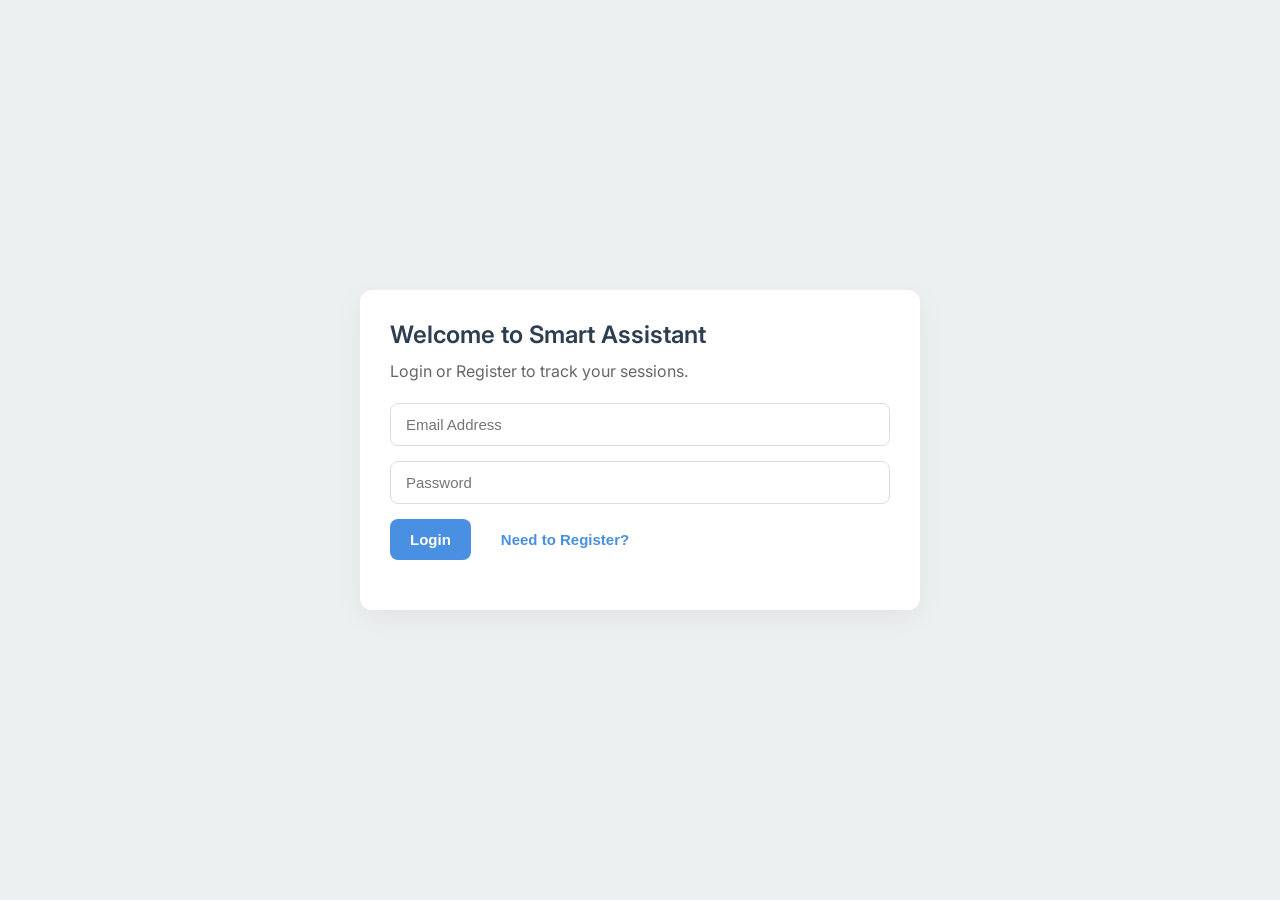
<file: index.html>
<!DOCTYPE html>
<html>
<head>
    <meta http-equiv="refresh" content="0; url=./frontend/index.html">
    <title>Context-Aware Assistant Redirect</title>
</head>
<body>
    <p>Redirecting to our Smart Assistant <a href="./frontend/index.html">Dashboard</a>...</p>
</body>
</html>
</file>
<file: frontend/style.css>
:root {
    --primary: #4A90E2;
    --success: #2ECC71;
    --danger: #E74C3C;
    --warning: #F1C40F;
    --dark: #2C3E50;
    --light: #ECF0F1;
    --text: #333333;
}

* {
    box-sizing: border-box;
    margin: 0;
    padding: 0;
}

body {
    font-family: 'Inter', sans-serif;
    background-color: var(--light);
    color: var(--text);
    display: flex;
    justify-content: center;
    align-items: center;
    min-height: 100vh;
}

.container {
    width: 100%;
    max-width: 600px;
    padding: 20px;
}

.card {
    background: #ffffff;
    padding: 30px;
    border-radius: 12px;
    box-shadow: 0 8px 30px rgba(0,0,0,0.05);
}

.hidden {
    display: none !important;
}

h2 { margin-bottom: 10px; color: var(--dark); font-weight: 600; }
h3 { margin-bottom: 15px; color: var(--dark); font-weight: 500; }

p { margin-bottom: 20px; line-height: 1.5; color: #666; }

.form-group {
    margin-bottom: 15px;
}

input {
    width: 100%;
    padding: 12px 15px;
    border: 1px solid #ddd;
    border-radius: 8px;
    font-size: 15px;
    outline: none;
    transition: all 0.3s ease;
}

input:focus {
    border-color: var(--primary);
    box-shadow: 0 0 0 3px rgba(74, 144, 226, 0.1);
}

.btn-group {
    display: flex;
    gap: 10px;
    align-items: center;
    margin-top: 10px;
}

.btn {
    padding: 12px 20px;
    border: none;
    border-radius: 8px;
    cursor: pointer;
    font-weight: 600;
    font-size: 15px;
    transition: transform 0.1s, opacity 0.2s;
}

.btn:active { transform: scale(0.98); }
.btn:hover { opacity: 0.9; }

.primary { background: var(--primary); color: white; }
.success { background: var(--success); color: white; }
.danger { background: var(--danger); color: white; }
.outline { background: transparent; border: 2px solid #ddd; color: var(--text); }
.text-btn { background: transparent; color: var(--primary); }

.error-msg { color: var(--danger); margin-top: 15px; font-size: 14px; }
.status-msg { margin-top: 15px; font-weight: 500; color: var(--dark); }

.dashboard-header {
    display: flex;
    justify-content: space-between;
    align-items: center;
    margin-bottom: 25px;
    padding-bottom: 15px;
    border-bottom: 1px solid #eee;
}

.session-controls {
    margin-bottom: 25px;
}

.action-buttons {
    margin-top: 15px;
    display: flex;
    gap: 10px;
}

.context-engine-panel {
    background: #f8f9fa;
    padding: 20px;
    border-radius: 8px;
    border-left: 5px solid var(--primary);
    transition: all 0.3s ease;
}

.suggestion-box p {
    font-size: 15px;
    color: var(--dark);
    margin: 0;
}

.alert-warning {
    color: var(--danger) !important;
    font-weight: 600;
}
</file>
